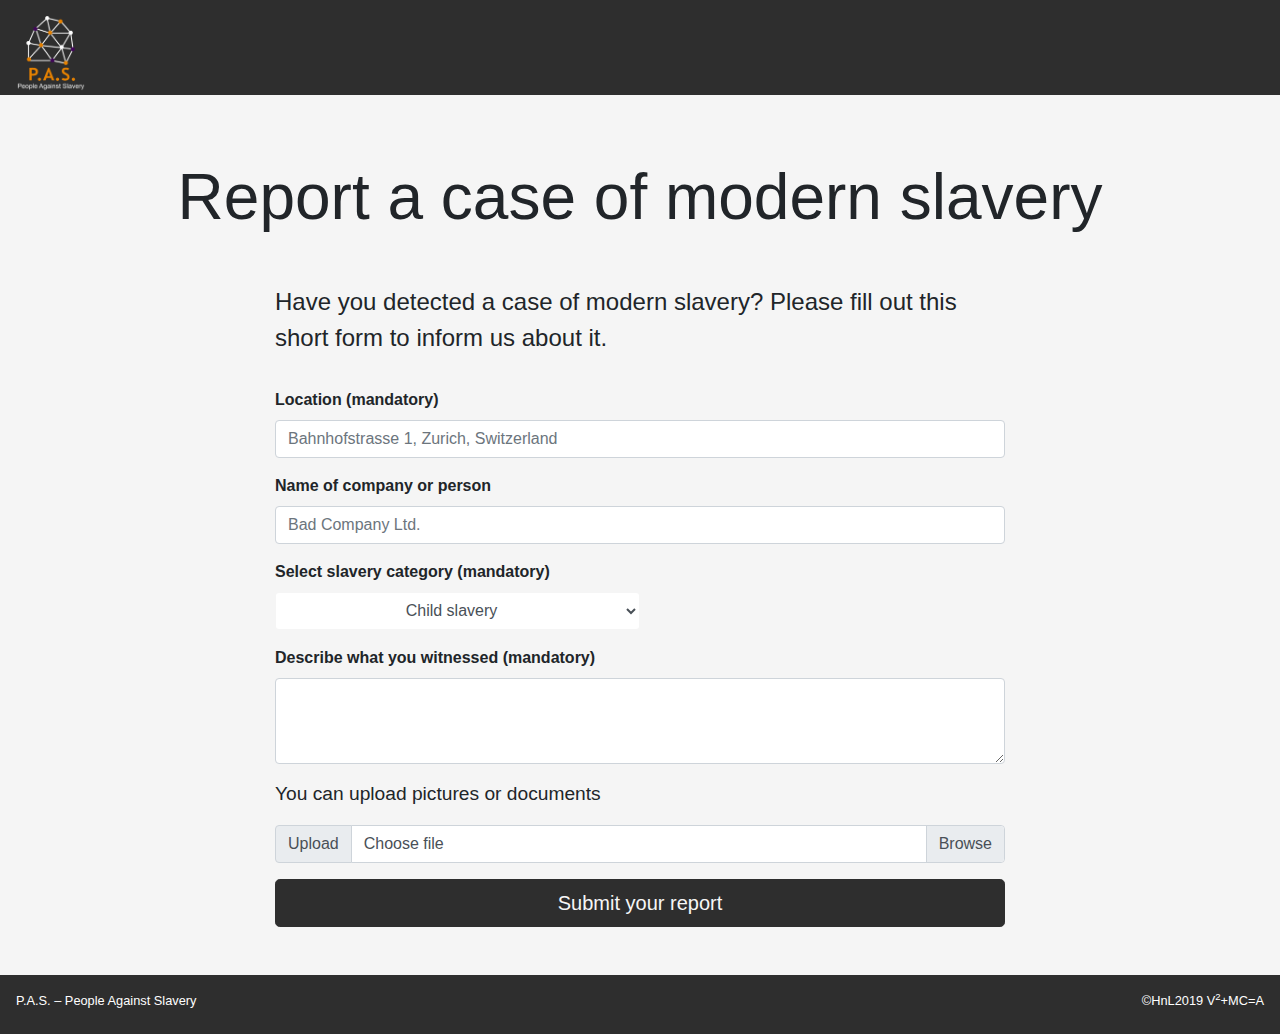
<file: tech/step_2.html>
<!DOCTYPE html>
<html lang="en">
  <head>
    <meta charset="UTF-8" />
    <meta name="viewport" content="width=device-width, initial-scale=1.0" />
    <meta http-equiv="X-UA-Compatible" content="ie=edge" />
    <link
      rel="stylesheet"
      href="https://stackpath.bootstrapcdn.com/bootstrap/4.3.1/css/bootstrap.min.css"
      integrity="sha384-ggOyR0iXCbMQv3Xipma34MD+dH/1fQ784/j6cY/iJTQUOhcWr7x9JvoRxT2MZw1T"
      crossorigin="anonymous"
    />
    <link rel="stylesheet" href="css/style.css" />
    <title>Document</title>
  </head>
  <body>
  <div class="header">
      <a href="index.html">
        <img
          src="PAS-LOGO.png"
          alt="Logo of the PAS application"
          class="logo--small"
        />
      </a>
    </div>
    <div class="container mb-5">
      <h1 class="report-title">Report a case of modern slavery</h1>
      <div class="row justify-content-center">
        <div class="col-md-8">
          <p class="report-intro">
            Have you detected a case of modern slavery? Please fill out this
            short form to inform us about it.
          </p>
          <form>
            <div class="form-group">
              <label for="exampleInputEmail1">Location (mandatory)</label>
              <input
                type="text"
                class="form-control"
                id="location"
                aria-describedby="locationHelp"
                placeholder="Bahnhofstrasse 1, Zurich, Switzerland"
              />
            </div>
            <div class="form-group">
              <label for="companyName">Name of company or person</label>
              <input
                type="text"
                class="form-control"
                id="companyName"
                placeholder="Bad Company Ltd."
              />
            </div>

            <div class="form-group">
              <label for="sel1">Select slavery category (mandatory)</label>
              <select class="form-control" id="categories">
                <option>Child slavery</option>
                <option>Human trafficking</option>
                <option>Forced labour</option>
                <option>Bonded labour</option>
                <option value="">Forced marriag</option>
                <option value="">Descent based</option>
              </select>
            </div>

            <div class="form-group">
              <label for="exampleFormControlTextarea1"
                >Describe what you witnessed (mandatory)</label
              >
              <textarea
                class="form-control"
                id="exampleFormControlTextarea1"
                rows="3"
                required
              ></textarea>
            </div>

            <p>You can upload pictures or documents</p>
            <div class="input-group mb-3">
              <div class="input-group-prepend">
                <span class="input-group-text" id="inputGroupFileAddon01"
                  >Upload</span
                >
              </div>
              <div class="custom-file">
                <input
                  type="file"
                  class="custom-file-input"
                  id="inputGroupFile01"
                  aria-describedby="inputGroupFileAddon01"
                />
                <label class="custom-file-label" for="inputGroupFile01"
                  >Choose file</label
                >
              </div>
            </div>

            <a href="step_3.html" class="btn btn-block btn-lg btn-primary">Submit your report</a>
          </form>
        </div>
      </div>
    </div>

    <nav class="navbar pt-3">
      <p class="nav-text"><strong>P.A.S.</strong> – People Against Slavery</p>
      <p class="nav-text float-right">©HnL2019 V<sup>2</sup>+MC=A</p>
    </nav>

    <script
      src="https://code.jquery.com/jquery-3.3.1.slim.min.js"
      integrity="sha384-q8i/X+965DzO0rT7abK41JStQIAqVgRVzpbzo5smXKp4YfRvH+8abtTE1Pi6jizo"
      crossorigin="anonymous"
    ></script>
    <script
      src="https://cdnjs.cloudflare.com/ajax/libs/popper.js/1.14.7/umd/popper.min.js"
      integrity="sha384-UO2eT0CpHqdSJQ6hJty5KVphtPhzWj9WO1clHTMGa3JDZwrnQq4sF86dIHNDz0W1"
      crossorigin="anonymous"
    ></script>
    <script
      src="https://stackpath.bootstrapcdn.com/bootstrap/4.3.1/js/bootstrap.min.js"
      integrity="sha384-JjSmVgyd0p3pXB1rRibZUAYoIIy6OrQ6VrjIEaFf/nJGzIxFDsf4x0xIM+B07jRM"
      crossorigin="anonymous"
    ></script>
    <script src="scripts/geolocation.js"></script>
  </body>
</html>
</file>
<file: tech/css/style.css>
body {
  background-color: #f5f5f5;
  font-family: 'Ubuntu', sans-serif;
}

.jumbotron {
  background-image: url(https://images.unsplash.com/photo-1451187580459-43490279c0fa?ixlib=rb-1.2.1&ixid=eyJhcHBfaWQiOjEyMDd9&auto=format&fit=crop&w=1652&q=80);
  background-size: cover;
  background-repeat: no-repeat;
  background-position: 0% 20%;
  color: #fff;
  text-shadow: 1px 1px 2px rgba(232, 232, 232, 0.72);
}

h1,
h3 {
  font-family: 'Ubuntu', sans-serif;
  font-weight: 300;
  padding-left: 2rem;
  padding-right: 2rem;
  text-align: center;
}

h3 {
  padding-top: 2rem;
}

p {
  font-size: 1.2rem;
  font-weight: 300;
}

.btn-primary {
  background-color: rgba(46, 46, 46, 1);
  color: rgba(246, 246, 246, 1);
  border-color: rgba(46, 46, 46, 1);
}

.btn-primary:hover, .btn-primary:focus, .btn-primary:active{
  background-color: rgba(46, 46, 46, 1) !important;
  color: rgb(255, 159, 49) !important;
  border-color: rgb(255, 159, 49) !important;
  outline: none !important;
  box-shadow: inset 0 1px 1px rgba(0, 0, 0, 0.075), 0 0 2px rgba(255, 159, 49, 0.3) !important;
}

input:focus, select:focus, textarea:focus {
  border-color: rgb(255, 159, 49) !important;
  box-shadow: inset 0 1px 1px rgba(0, 0, 0, 0.075), 0 0 2px rgba(255, 159, 49, 0.3) !important;
}

.navbar {
  background-color: rgba(46, 46, 46, 1);
  color: #fff;
  font-family: 'Ubuntu', sans-serif;
  font-weight: 300;
  font-size: 0.8rem;
}

.nav-text {
  font-size: 0.8rem;
}

.header {
  background-color: rgba(46, 46, 46, 1);
  height: 95px;
  margin-bottom: 4rem;
}

.logo {
  width: 300px;
}

.logo--small {
  width: 70px;
  position: absolute;
  top: 1rem;
  left: 1rem;
}

@media (min-width: 768px) {
  h1 {
    font-size: 4rem;
  }

  h2 {
    font-size: 1.8rem;
  }

  h3 {
    font-size: 1.6rem;
  }
}

.report-title {
  margin: 4rem 0 3rem 0;
}

.report-intro {
  font-size: 1.5rem;
  margin-bottom: 2rem;
}

label {
  font-weight: bold;
}

#categories {
  padding: 0.5rem 1rem;
  font-size: 1.5rem;
  line-height: 1.5;
  border-radius: 0.3rem;
  display: block;
  width: 50%;
  font-weight: 400;
  text-align: center;
  vertical-align: middle;
  -webkit-user-select: none;
  -moz-user-select: none;
  -ms-user-select: none;
  user-select: none;
  border: 1px solid transparent;
  padding: 0.375rem 0.75rem;
  font-size: 1rem;
  line-height: 1.5;
  border-radius: 0.25rem;
  transition: color 0.15s ease-in-out, background-color 0.15s ease-in-out,
    border-color 0.15s ease-in-out, box-shadow 0.15s ease-in-out;
}

#map {
  width: 1150px;
  height: 714px;
  margin-top: 3rem;
}
</file>
